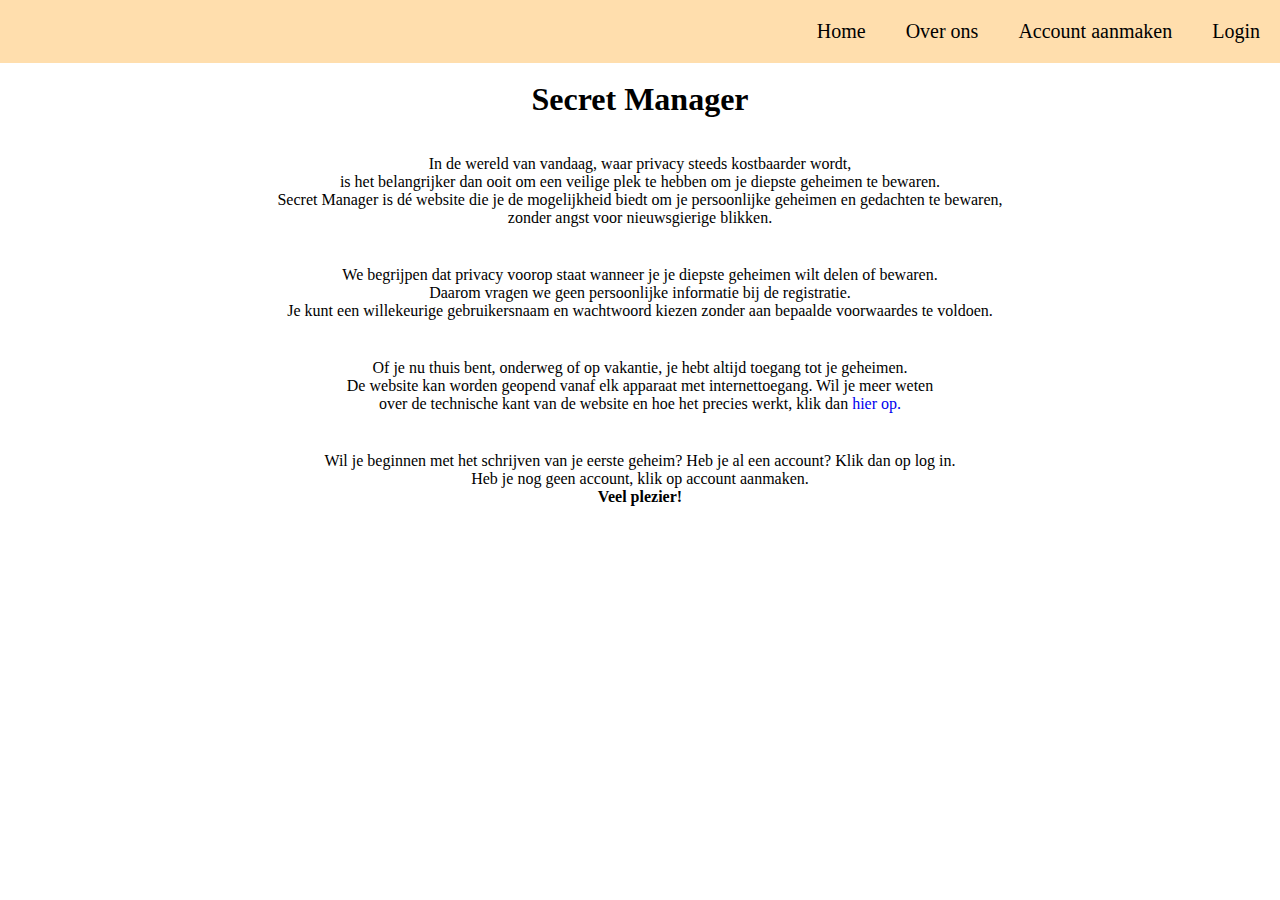
<file: index.html>
<!DOCTYPE html>
<head>
    <meta charset="UTF-8">
    <title>Secret Manager</title>
    <link rel="stylesheet" href="main.css"> 
<!--Dit verwijst naar het het bestand waar ik de layout heb gedaan voor de landingspagina-->


<body class="home_pagina">

    <div class="container">
        <ul>
            <a href="index.html"><li>Home</li></a>
            <a href="over_ons.html"><li>Over ons</li></a>
            <a href="account_aanmaken.html"><li>Account aanmaken</li></a>
            <a href="Inlog_pagina.html"><li>Login</li></a>
        </ul><br>
<!--Dit is het code van de navigatiebar. De div-tag is een blokelement die wordt gebruikt om andere
elementen of inhou in te sluiten en te groepen. de class="container" bijvoeging is een CSS-klasse is
de blangrijkste doel en de "container" is dan de klasse die bepaalde stijlregels zal erven van CSS regels
die gedefineerd worden met dezelfde klasse. De homepagina voor de webapp is de index.html pagina en voor 
de inlog pagina is het een python bestand, hetzelfde geldt voor account aanmaken -->
    </div>

    <h1>Secret Manager</h1>
    <p class="home"> 
        In de wereld van vandaag, waar privacy steeds kostbaarder wordt,<br>
        is het belangrijker dan ooit om een veilige plek te hebben om je diepste geheimen te bewaren.<br>
     Secret Manager is dé website die je de mogelijkheid biedt om je persoonlijke geheimen en gedachten te bewaren,<br> 
     zonder angst voor nieuwsgierige blikken.<br>
    </p>

    <p class="home">
        We begrijpen dat privacy voorop staat wanneer je je diepste geheimen wilt delen of bewaren.<br> 
        Daarom vragen we geen persoonlijke informatie bij de registratie.<br>
        Je kunt een willekeurige gebruikersnaam en wachtwoord kiezen zonder aan bepaalde voorwaardes te 
        voldoen.<br>
    </p>

    <p class="home">
        Of je nu thuis bent, onderweg of op vakantie, je hebt altijd toegang tot je geheimen.<br>
        De website kan worden geopend vanaf elk apparaat met internettoegang. Wil je meer weten<br>
        over de technische kant van de website en hoe het precies werkt, klik dan <a href="over_ons.html"> hier op.</a><br>
    </p>

    <p class="home">
    Wil je beginnen met het schrijven van je eerste geheim? Heb je al een account? Klik dan op log in.<br>
    Heb je nog geen account, klik op account aanmaken.<br>
   <strong>Veel plezier!</strong>
    </p>
<!--Ik heb de <h2>-tag en <p>-tag een klasse gegeven zodat ik die afzondelijk kan bewerken in het 
    css bestand omdat alle styling van alle pagina in hetzelfde bestand zijn.-->

</body>
</file>
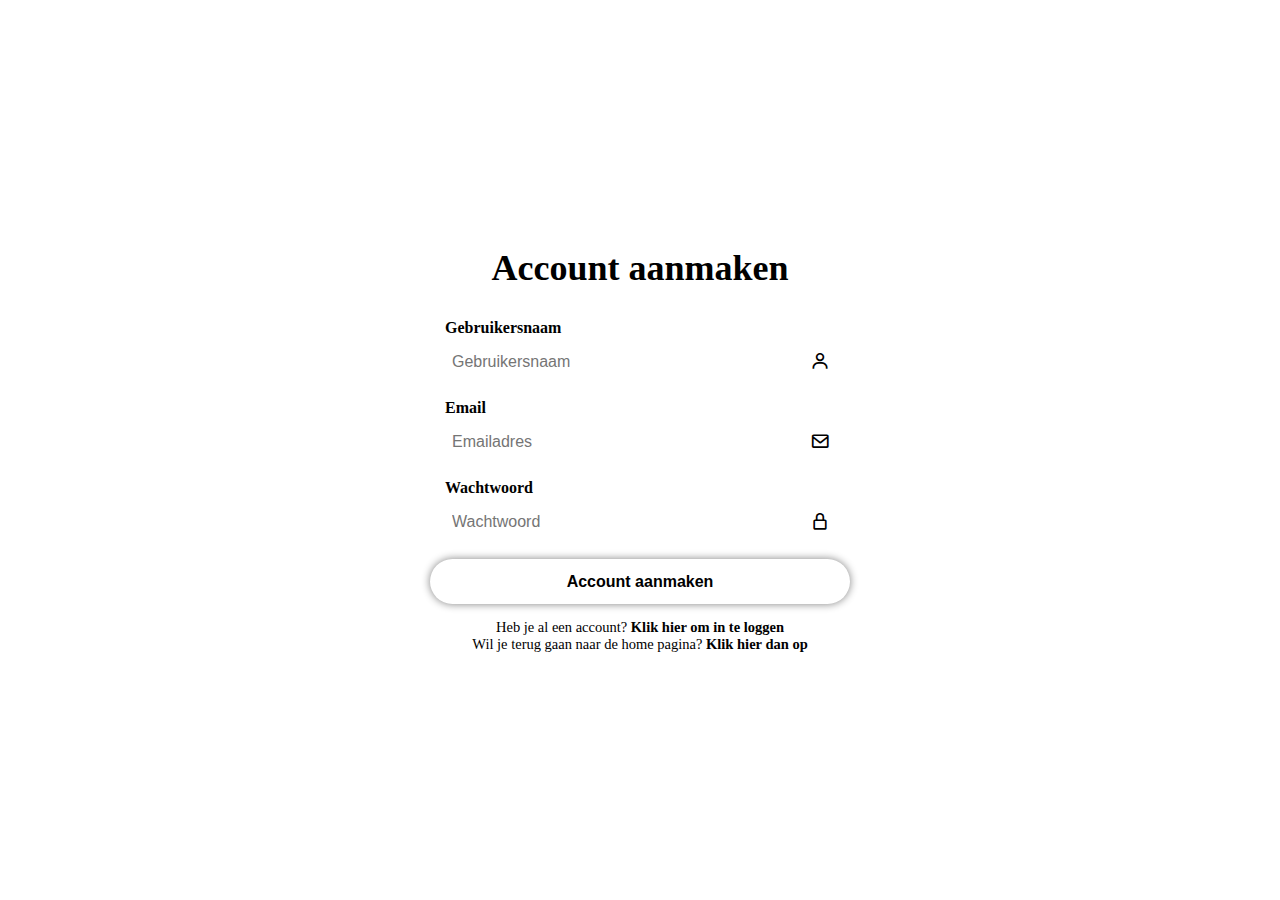
<file: account_aanmaken.html>
<!DOCTYPE html>
<head>
    <meta charset="UTF-8">
    <title>Account aanmaken</title>
    <link rel="stylesheet" href="main.css">
<!--Dit verwijst naar het het bestand waar ik de layout heb gedaan voor de landingspagina-->
    <link href='https://unpkg.com/boxicons@2.1.4/css/boxicons.min.css' rel='stylesheet'>
<!--Dit verwijst naar het programa waar ik de icoontjes vandaan heb gehaald-->
</head>

<body class="registerpagina">
    <div class="wrapper">
    <div class="form-box register">
<!-- Een registratieformulier -->
        <h2 class="registeren">Account aanmaken</h2>
        <form action="#">
<!--De actie staat nog leeg omdat de file nog niet klaar is voor het verwerken van de inlog gegevens
zodra het code en bestand klaar is zal het in worden gevoerd, voornu heeft het niet echt een werking-->
            <div class="input-box">
<!-- Invoerveld voor Gebruikersnaam -->
                <label>Gebruikersnaam</label>
                <input type="text" placeholder="Gebruikersnaam" required>
<!-- Invoerveld voor de gebruikersnaam met vereiste eigenschap -->
                <i id="AC" class='bx bx-user'></i>
<!--Het icoontje dat ik gebruikt heb, het heeft dezelfde id als de andere icoontjes omdat ik
ze allemaal hetzelfde eigenschappen wou geven-->
            </div>
            <div class="input-box">
<!-- Invoerveld voor Email -->
                <label>Email</label>
                <input type="text" placeholder="Emailadres" required>
<!-- Invoerveld voor het e-mailadres met vereiste eigenschap -->
                <i id="AC" class='bx bx-envelope' ></i>
            </div>
            <div class="input-box">
<!--Invoerveld voor het wachtwoord-->
                <label>Wachtwoord</label>
                <input type="password" placeholder="Wachtwoord" required>
<!--Invoerveld voor het gekozen wachtwoord met een vereist eigenschap-->
                <i id="AC" class='bx bx-lock-alt'></i>
            </div>
            <button type="submit" class="btn02">Account aanmaken</button>
<!-- Knop om het registratieformulier in te dienen -->
            <div class="logreg-link">
                <p>Heb je al een account? <a href="Inlog_pagina.html" class="login-link">Klik hier om in te loggen</a></p>
<!--Link om naar de inlogpagina te gaan-->
                <p>Wil je terug gaan naar de home pagina? <a href="index.html">Klik hier dan op</a></p>
<!--Link om naar de home pagina te gaan-->
            </div>
        </form>
    </div>
  </div>
</body>
</file>
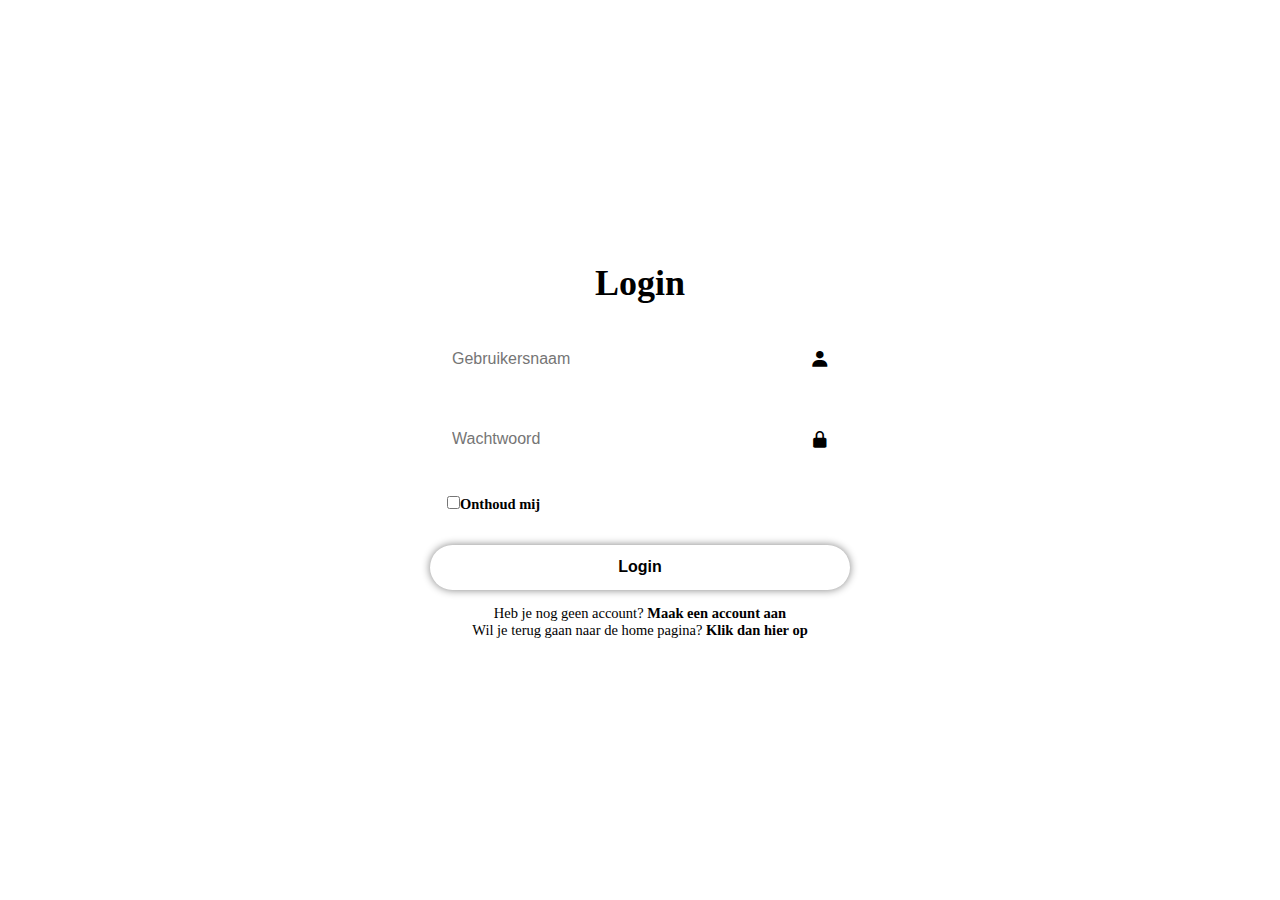
<file: Inlog_pagina.html>
<!DOCTYPE html> 
<head>
    <meta charset="UTF-8">
    <title>Inlog Pagina</title>
    <link rel="stylesheet" href="main.css"> 
<!--Dit verwijst naar het het bestand waar ik de layout heb gedaan voor de landingspagina-->
    <link href='https://unpkg.com/boxicons@2.1.4/css/boxicons.min.css' rel='stylesheet'>
<!--Dit verwijst naar het programa waar ik de icoontjes vandaan heb gehaald-->
</head>

<body class="inlog_pagina">
    <div class="wrapper">
<!-- Een containerdiv met de klasse 'wrapper' om de inhoud te groeperen. -->
        <form action="">
<!--De actie staat nog leeg omdat de file nog niet klaar is voor het verwerken vaan de inlog gegevens
zodra het code en bestand klaar is zal het inworden gevoerd, voornu heeft het niet echt een werking-->
            <h2>Login</h2>
            <div class="input-box">
<!-- Een div met de klasse 'input-box' voor een invoerveld. -->
                <input type="text" placeholder="Gebruikersnaam" required>
 <!-- Een tekstveld voor het invoeren van de gebruikersnaam met een placeholder tekst "Gebruikersnaam". 
Het 'required' attribuut geeft aan dat dit veld verplicht is. -->
                <i class='bx bxs-user'></i>
            </div>
            <div class="input-box">
                <input type="password" placeholder="Wachtwoord" required>
<!--Een veld om je wachtwoord in tevoeren met een placeholder tekst "Wachtwoord". Required staat voor
dat je niet verder kan voordat je dit veld hebt ingevoerd, het is verplicht-->
                <i class='bx bxs-lock-alt'></i>
            </div>
            <div class="remember-forgot">
                <label><input type="checkbox">Onthoud mij</label>
<!-- Een selectievakje (checkbox) met de labeltekst "Onthoud mij". 
Dit stelt gebruikers in staat om aan te geven of ze willen dat hun inloggegevens worden onthouden. -->
            </div>
           <button type="submit" class="btn">Login</button>
<!--Dit is voor het knopje om in te loggen, om het formulier toe te dienen en access 
te krijgen tot je account-->
           <div class="register-link">
            <p>Heb je nog geen account? <a href="account_aanmaken.html">Maak een account aan</a></p>
<!--Voor degene die nog geen account hebben gemaakt-->
            <p>Wil je terug gaan naar de home pagina? <a href="index.html">Klik dan hier op</a></p>
<!--Een link om naar de home pagina te gaan voor degene die dat willen, leek me makkelijk er staat
leuker bij de layout dan een navigatiebar-->
           </div>
        </form>
    </div>
</body>
</file>
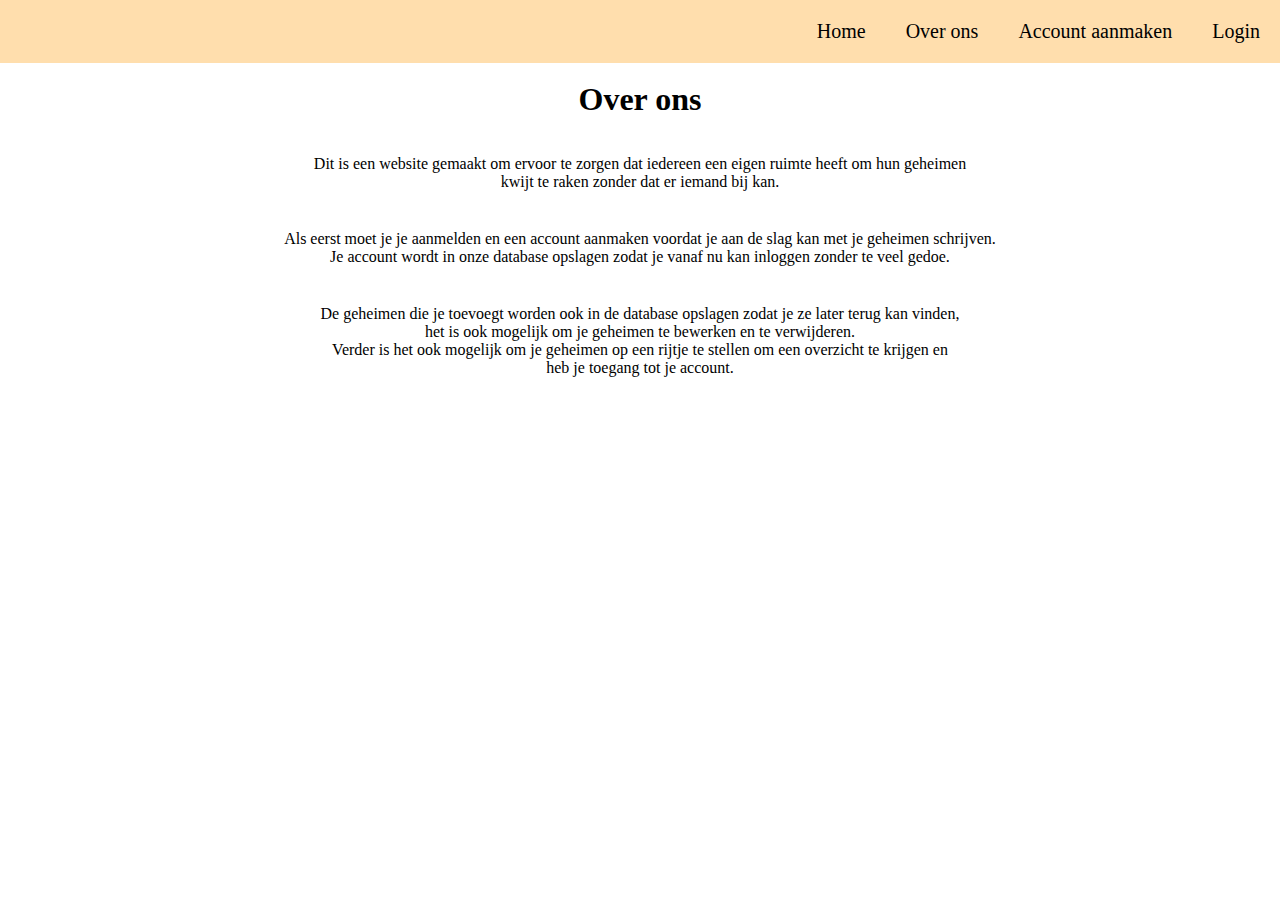
<file: over_ons.html>
<!DOCTYPE html>
<head>
    <meta charset="UTF-8">
    <title>Over ons</title>
    <link rel="stylesheet" href="main.css"> 
<!--Dit verwijst naar het het bestand waar ik de layout heb gedaan voor de landingspagina-->

</head>

<body class="home_pagina">
    <div class="container">
        <ul>
            <a href="index.html"><li>Home</li></a>
            <a href="over_ons.html"><li>Over ons</li></a>
            <a href="account_aanmaken.html"><li>Account aanmaken</li></a>
            <a href="Inlog_pagina.html"><li>Login</li></a>
        </ul><br>
<!--Dit is het code van de navigatiebar. De div-tag is een blokelement die wordt gebruikt om andere
elementen of inhou in te sluiten en te groepen. de class="container" bijvoeging is een CSS-klasse is
de blangrijkste doel en de "container" is dan de klasse die bepaalde stijlregels zal erven van CSS regels
die gedefineerd worden met dezelfde klasse. De homepagina voor de webapp is de index.html pagina en voor 
de layout van de inlogpagina is het een html bestand, hetzelfde geldt voor account aanmaken -->
    </div>
    <h1>Over ons</h1>
    <p class="home">Dit is een website gemaakt om ervoor te zorgen dat iedereen een eigen ruimte heeft om hun geheimen<br>
        kwijt te raken zonder dat er iemand bij kan.
    </p>
    <p class="home">
        Als eerst moet je je aanmelden en een account aanmaken voordat je aan de slag kan met je geheimen
        schrijven.<br>
        Je account wordt in onze database opslagen zodat je vanaf nu kan inloggen zonder te veel gedoe.<br>
    </p>
    <p class="home">
        De geheimen die je toevoegt worden ook in de database opslagen zodat je ze later terug kan vinden,<br>
        het is ook mogelijk om je geheimen te bewerken en te verwijderen.<br>
        Verder is het ook mogelijk om je geheimen op een rijtje te stellen om een overzicht te krijgen en<br>
        heb je toegang tot je account.
    </p>
<!--Ik heb voor de over ons pagina hetzelfde 'class' waarde gebruikt als het index.html omdat ze het-
    zelfde layout hebben en lettertype, er is niks dat verschilt.-->
</body>
</file>
<file: main.css>
.home_pagina{
    background-image: url(https://cdn.pixabay.com/photo/2021/09/26/05/47/background-6656369_1280.png);
}
/*Er is niks gezamelijk wat betreft de body behalve de achtergrond afbeelding*/

.content {
    max-width: 1000px;
    min-height: 97vh;
    margin: 1em auto;
    background-color: #abc;
}

*{
    margin: 0;
    padding:0; 
    box-sizing: border-box; 
    text-decoration: none;
}
/*Dit is het code voor de lijst en hoe het eruit is gekomen als een universeel navigatiebar. De justify-
content bepaalt de space een waar het tekst te recht komt samen met align-items, verder zorgt dit voor
balk-like structuur. */ 

.container ul li{
    padding: 20px;
    top: 0;
    left: 0;
    width: 100%;
    display: flex;
    justify-content: space-between;
    align-items: right;
    z-index: 100;
    color:black;
}
/*Dit was uitsluitend voor het lijst/navigatiebar. Ik gebruikte justify-content en display om ervoor te
zorgen dat het nav.bar het zelfde uitziet als je het vergroot of verkleint, verder heb ik voor een kleur
gekozen die past bij het achtergrond afbeelding van de body*/ 

ul{
    text-align: right;
    background-color: navajowhite;
    font-size: 20px;
    justify-content: right;
    display: flex;
}
/*Dit was er om ervoor tezorgen dat de woorden niet onderstreept worden omdat er een link achter zit,
het past beter bij de layout van de website*/

a{
    text-decoration: none;
}
/*Dit was er om ervoor te zorgen dat de inhoud van de alinea's leuk in het midden komt te staan met een
leuk lettertype, verder hebben ik ook de border gebruikt om ervoor te zorgen dat er een maximale breedte
is van de text, dat het netjes onder elkaar komt te staan in even brede zinnen, en dat het ook lekker 
mee beweegt als het kleiner of groter wordt gemaakt zonder dat de layout verandert van de inhoud*/

.home{
    text-align: center;
    font-family: 'Times New Roman', Times, serif; 
    border: 1px solid transparent;
    margin: 35px;
    padding: 1px; 
}
/*Dit was er om ervoor te zorgen dat de naam van de website ook lekker in het midden komt te staan*/

h1{
    text-align: center;
}

.inlog_pagina {
    display: flex;
    justify-content: center;
    align-items: center;
    min-height: 100vh;
    background-image: url(https://cdn.pixabay.com/photo/2021/09/26/05/47/background-6656369_1280.png);
}
/*Dit is specifiek voor het body van de inlogpagina om het andere 'eigenschappen' heeft dan de rest*/

.wrapper{
    width: 420px;
    color: black;
    border-radius: 10px;
    padding: auto;
}
/*Stijl voor de hoofdcontainer */

.wrapper h2{
    font-size: 36px;
    text-align: center;
}
/*Stijl voor de koppen in de hoofdcontainer */

.wrapper .input-box{
    position: relative;
    width: 100%;
    height: 50px;
    margin: 30px 0;
}
/*Stijl voor hoe de invoervelden uitkomt te zien*/

.input-box input {
    width: 100%;
    height: 100%;
    background: white;
    border: 2px solid rgba(255, 255, 255, 2);
    border-radius: 40px;
    color: black;
    font-size: 16px;
    padding: 20px 45px 20px 20px; 
} 
/*Stijl voor tekstvelden in de invoervelden zoals de hoogte en breedte achtergrondkleur enzo.*/

.input-box i { 
    position: absolute;
    right: 20px;
    top: 50%;
    transform: translateY(-50%);
    font-size: 20px;
}
/*Stijl voor iconen in de invoervelden, specifiek voor het inlogpagina. Account aanmaken pagina heeft 
andere 'kenmerken'*/

.wrapper .remember-forgot {
    display: flex;
    justify-content:safe;
    font-size: 14.5px;
    margin: -15px 0 15px;
    padding: 2px;
}
/*Stijl voor de optie onthouden en wachtwoord vergeten*/

.wrapper .btn{
    width: 100%;
    height: 45px;
    background: white;
    border: none;
    outline: none;
    border-radius: 40px;
    box-shadow: 0 0 8px gray;
    cursor: pointer;
    font-size: 16px;
    color: black;
    font-weight: 600;
}
/*Stijl voor de de aanmeldknop, zoals hoogte, breedte, achtergrondkleur, uitlijning, lettergrootte enzo.*/

.wrapper .register-link{
    font-size: 14.5px;
    text-align: center;
    margin-top: 15px;
}
/*Stijl voor de link naar het account aanmaken*/

.register-link p a {
    color: black;
    text-decoration: none;
    font-weight: 600;
}
/*Stijl voor de tekst binnen de account aanmaken link*/

.register-link p a:hover {
    text-decoration: underline;
}

.registerpagina {
    display: flex;
    justify-content: center;
    align-items: center;
    min-height: 100vh;
    background-image: url(https://cdn.pixabay.com/photo/2021/09/26/05/47/background-6656369_1280.png);
}
/*Stijl voor het body van de bestand voor het account aanmaken*/

.registeren {
    align-items:flex-end;
    justify-content: center;
}
/*Stijl voor het kopje in het account aanmaken bestand*/

#AC { 
    position:absolute;
    right: 20px;
    top: 83%;
    transform: translateY(-50%);
    font-size: 20px;
}
/*De kenmerken en de positie van de icoontje in het bestand voor account aanmaken*/

.wrapper .logreg-link{
    font-size: 14.5px;
    text-align: center;
    margin-top: 15px;
}
/*Stijl voor de link naar het inlog- en registratieformulier op de registratiepagina*/

.logreg-link p a {
    color: black;
    text-decoration: none;
    font-weight: 600;
}
/*Stijl voor de linktekst binnen de inlog- en registratielink*/

label {
    margin: 15px;
    font-weight: 550;
}

.logreg-link p a:hover {
    text-decoration: underline;
}

.wrapper .btn02{
    width: 100%;
    height: 45px;
    background: white;
    border: none;
    outline: none;
    border-radius: 40px;
    box-shadow: 0 0 8px gray;
    cursor: pointer;
    font-size: 16px;
    color: black;
    font-weight: 600;
}
/*Stijl voor het knopje account aanmaken en de eigenschappen ervan zoals de hoogte, breedte, achtergrond-
kleur, uitlijning, schaduw enzo.*/
</file>
